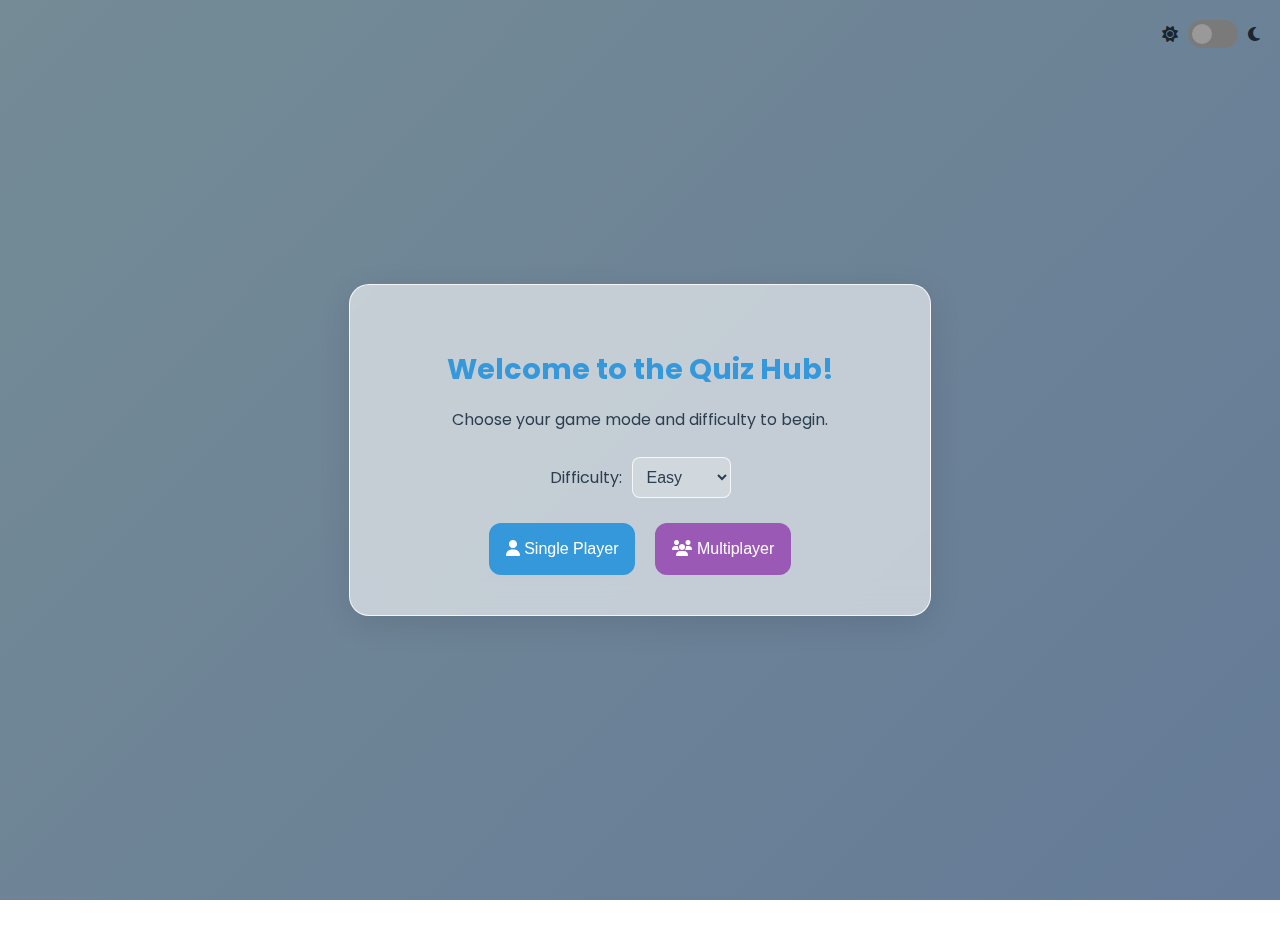
<file: index.html>
<!DOCTYPE html>
<html lang="en">
<head>
    <meta charset="UTF-8">
    <meta name="viewport" content="width=device-width, initial-scale=1.0">
    <title>Dynamic Quiz Hub</title>
    <link rel="preconnect" href="https://fonts.googleapis.com">
    <link rel="preconnect" href="https://fonts.gstatic.com" crossorigin>
    <link href="https://fonts.googleapis.com/css2?family=Poppins:wght@400;500;600;700&display=swap" rel="stylesheet">
    <link rel="stylesheet" href="style.css">
    <link rel="stylesheet" href="https://cdnjs.cloudflare.com/ajax/libs/font-awesome/6.5.1/css/all.min.css">
</head>
<body class="light-theme">

    <!-- Theme Toggle Button -->
    <div class="theme-toggle-container">
        <i class="fas fa-sun"></i>
        <label class="switch">
            <input type="checkbox" id="theme-toggle-checkbox">
            <span class="slider round"></span>
        </label>
        <i class="fas fa-moon"></i>
    </div>

    <!-- Mode Selection Modal -->
    <div id="mode-selection-modal" class="modal-container show">
        <div class="modal-content">
            <h2 class="modal-title">Welcome to the Quiz Hub!</h2>
            <p>Choose your game mode and difficulty to begin.</p>
            <div class="difficulty-selector">
                <label for="difficulty">Difficulty:</label>
                <select id="difficulty">
                    <option value="easy">Easy</option>
                    <option value="medium">Medium</option>
                    <option value="hard">Hard</option>
                </select>
            </div>
            <div class="mode-buttons">
                <button id="single-player-btn" class="btn btn-primary"><i class="fas fa-user"></i> Single Player</button>
                <button id="multi-player-btn" class="btn btn-secondary"><i class="fas fa-users"></i> Multiplayer</button>
            </div>
        </div>
    </div>

    <!-- Avatar Selection Modal -->
    <div id="avatar-selection-modal" class="modal-container">
        <div class="modal-content">
            <h2 class="modal-title">Choose Your Avatar</h2>
            <div id="avatar-grid" class="avatar-grid">
                <!-- Avatars will be dynamically inserted here -->
            </div>
            <p id="avatar-player-name" class="avatar-player-name-indicator"></p>
        </div>
    </div>

    <!-- Player Setup Modal (for Multiplayer) -->
    <div id="player-setup-modal" class="modal-container">
        <div class="modal-content">
            <h2 class="modal-title">Player Setup</h2>
            <div id="player-inputs">
                <div class="player-input-group">
                    <i class="fas fa-user-edit"></i>
                    <input type="text" placeholder="Player 1 Name" class="player-name-input">
                </div>
                 <div class="player-input-group">
                    <i class="fas fa-user-edit"></i>
                    <input type="text" placeholder="Player 2 Name" class="player-name-input">
                </div>
            </div>
            <div class="player-setup-actions">
                 <button id="add-player-btn" class="btn-small"><i class="fas fa-plus"></i> Add Player</button>
                 <button id="start-multi-player-game-btn" class="btn btn-primary">Continue to Avatars</button>
            </div>
        </div>
    </div>

    <!-- Pre-Game Message Modal -->
    <div id="pre-game-modal" class="modal-container">
        <div class="modal-content">
            <h2 class="modal-title">Get Ready!</h2>
            <p class="pre-game-message">You are about to enter the most epic 3-round mind battle ever. No lifelines, no looking back. It's your showtime!</p>
            <button id="start-quiz-btn" class="btn btn-primary">Let's Go!</button>
        </div>
    </div>

    <!-- Main Quiz Container -->
    <div class="container" style="display: none;">
        <div id="quiz-header">
            <div id="progress">
                <p id="round-text">Round 1</p>
                <p id="progress-text">Question 1 of 15</p>
                <div id="progress-bar-container">
                    <div id="progress-bar"></div>
                </div>
            </div>
             <div id="score-container">
                <div id="single-player-avatar" class="avatar-display"></div>
                <div>
                    <p id="score-text">Score: 0</p>
                    <p id="highscore-text">High Score: 0</p>
                </div>
            </div>
        </div>
         <div id="timer-container">
            <div id="timer-bar"></div>
        </div>
        <div id="multiplayer-scoreboard" class="multiplayer-scoreboard">
            <!-- Player scores will be dynamically inserted here -->
        </div>
        <div id="quiz-body">
            <h2 id="question">Question text goes here?</h2>
            <div id="answer-buttons" class="btn-grid">
                <button class="btn">Answer 1</button>
                <button class="btn">Answer 2</button>
                <button class="btn">Answer 3</button>
                <button class="btn">Answer 4</button>
            </div>
        </div>
        <div class="controls">
             <p id="turn-indicator" class="turn-indicator"></p>
        </div>
    </div>

     <!-- Results Modal -->
    <div id="results-modal" class="modal-container">
        <div class="modal-content">
            <h2 id="results-title" class="modal-title">Quiz Completed!</h2>
            <p id="results-message" class="results-message"></p>
            <div id="results-summary">
                <!-- Summary for single player -->
                <div id="single-player-results">
                    <p>Total Questions: <span id="total-questions"></span></p>
                    <p>Correct Answers: <span id="correct-answers"></span></p>
                    <p>Wrong Answers: <span id="wrong-answers"></span></p>
                    <p>Accuracy: <span id="accuracy"></span>%</p>
                    <p class="final-score-display">Final Score: <span id="final-score"></span></p>
                </div>
                <!-- Summary for multiplayer -->
                <div id="multiplayer-results">
                    <h3>Final Leaderboard</h3>
                    <div id="final-leaderboard"></div>
                    <h3 id="winner-announcement"></h3>
                </div>
            </div>
            <p class="post-game-message">🎉 Congratulations! Boom 💥 You did it! Quiz hub is always here for another round of fun. Next time, don’t forget to pull up again and show us what you got 💯🔥</p>
            <button id="play-again-btn" class="btn btn-primary">Play Again</button>
        </div>
    </div>

    <script src="script.js"></script>
</body>
</html>
</file>
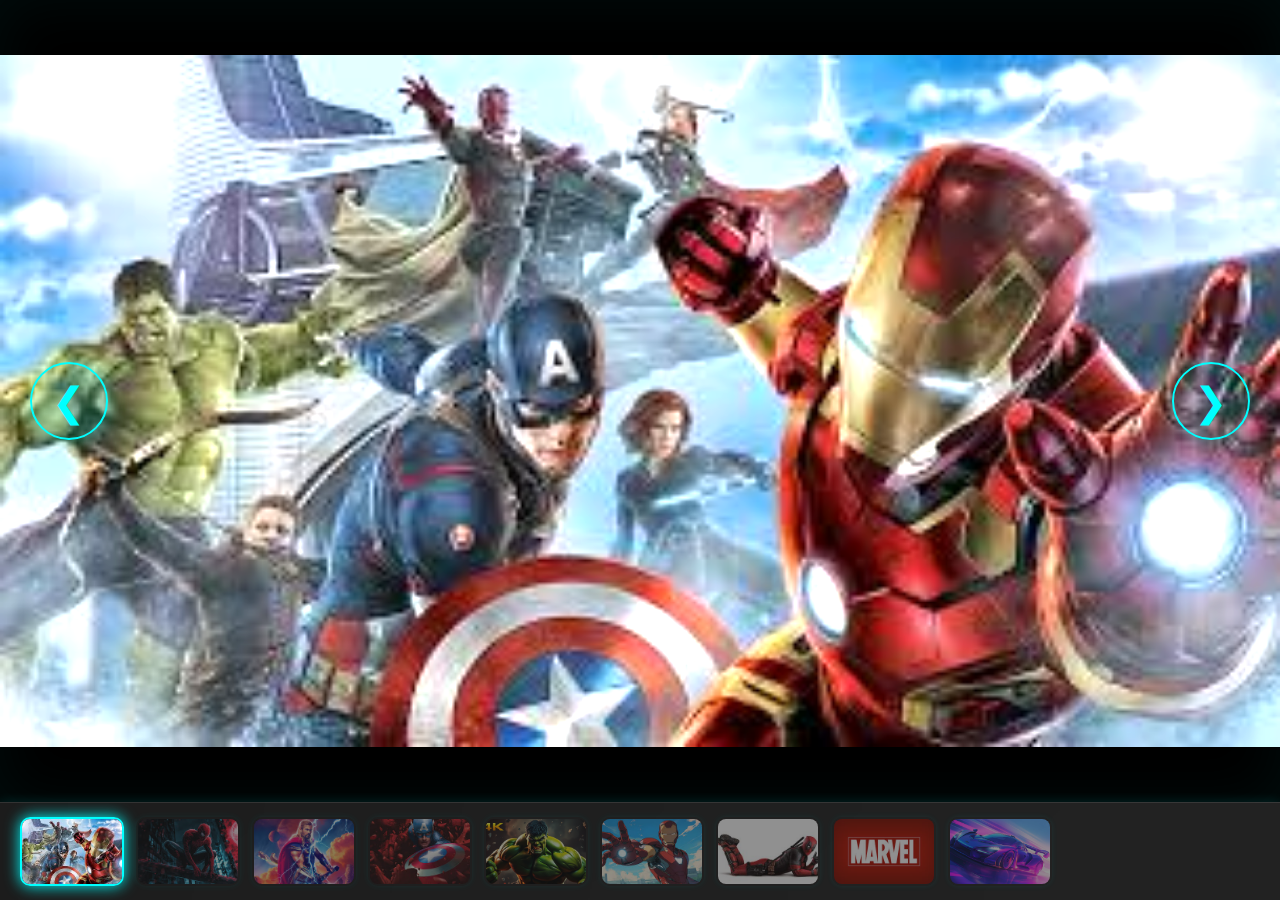
<file: modern-carousel/index.html>
<!DOCTYPE html>
<html lang="en">
<head>
  <meta charset="UTF-8" />
  <meta name="viewport" content="width=device-width, initial-scale=1.0"/>
  <title>Modern Glow Carousel</title>
  <link rel="stylesheet" href="style.css"/>
  <link href="https://fonts.googleapis.com/css2?family=Orbitron:wght@600&family=Poppins:wght@400;600&display=swap" rel="stylesheet">
</head>
<body>
  <div class="carousel-container">
    <div class="carousel" id="carousel">
      <button id="prevBtn" class="nav-btn">&#10094;</button>
      <div class="spinner" id="spinner"></div>
      <img id="mainImage" src="images/photo1.jpg" alt="Main Image" class="fade-slide">
      <button id="nextBtn" class="nav-btn">&#10095;</button>
    </div>

    <div class="preview-container" id="previewContainer">
      <!-- Thumbnails auto-injected -->
    </div>
  </div>

  <script src="script.js"></script>
</body>
</html>
</file>
<file: style.css>
/* --- Modern UI Redesign --- */

/* Google Font Import is in HTML */

:root {
    --hue: 210;
    --saturation: 60%;

    /* Light Theme */
    --bg-gradient-start-light: hsl(var(--hue), 80%, 92%);
    --bg-gradient-end-light: hsl(var(--hue), 80%, 80%);
    --card-bg-light: rgba(255, 255, 255, 0.6);
    --text-color-light: #2c3e50;
    --primary-color-light: #3498db;
    --secondary-color-light: #9b59b6;
    --correct-color-light: #2ecc71;
    --wrong-color-light: #e74c3c;
    --shadow-color-light: rgba(0, 0, 0, 0.1);
    --border-color-light: rgba(255, 255, 255, 0.8);

    /* Dark Theme */
    --bg-gradient-start-dark: hsl(var(--hue), 30%, 20%);
    --bg-gradient-end-dark: hsl(var(--hue), 30%, 10%);
    --card-bg-dark: rgba(0, 0, 0, 0.2);
    --text-color-dark: #ecf0f1;
    --primary-color-dark: #3498db;
    --secondary-color-dark: #8e44ad;
    --correct-color-dark: #27ae60;
    --wrong-color-dark: #c0392b;
    --shadow-color-dark: rgba(0, 0, 0, 0.3);
    --border-color-dark: rgba(255, 255, 255, 0.1);
}

body {
    font-family: 'Poppins', sans-serif;
    margin: 0;
    padding: 20px;
    display: flex;
    justify-content: center;
    align-items: center;
    min-height: 100vh;
    transition: background 0.5s ease, color 0.5s ease;
    overflow: hidden;
}

body::before {
    content: '';
    position: absolute;
    top: 0;
    left: 0;
    right: 0;
    bottom: 0;
    z-index: -1;
    background-size: 400% 400%;
    animation: gradient-animation 15s ease infinite;
}

body.light-theme {
    --bg-gradient-start: var(--bg-gradient-start-light);
    --bg-gradient-end: var(--bg-gradient-end-light);
    --card-bg: var(--card-bg-light);
    --text-color: var(--text-color-light);
    --primary-color: var(--primary-color-light);
    --secondary-color: var(--secondary-color-light);
    --correct-color: var(--correct-color-light);
    --wrong-color: var(--wrong-color-light);
    --shadow-color: var(--shadow-color-light);
    --border-color: var(--border-color-light);
}

body.dark-theme {
    --bg-gradient-start: var(--bg-gradient-start-dark);
    --bg-gradient-end: var(--bg-gradient-end-dark);
    --card-bg: var(--card-bg-dark);
    --text-color: var(--text-color-dark);
    --primary-color: var(--primary-color-dark);
    --secondary-color: var(--secondary-color-dark);
    --correct-color: var(--correct-color-dark);
    --wrong-color: var(--wrong-color-dark);
    --shadow-color: var(--shadow-color-dark);
    --border-color: var(--border-color-dark);
}

body.light-theme::before {
    background-image: linear-gradient(-45deg, var(--bg-gradient-start), var(--bg-gradient-end), #a1c4fd, #c2e9fb);
}
body.dark-theme::before {
    background-image: linear-gradient(-45deg, var(--bg-gradient-start), var(--bg-gradient-end), #232526, #414345);
}


@keyframes gradient-animation {
    0% { background-position: 0% 50%; }
    50% { background-position: 100% 50%; }
    100% { background-position: 0% 50%; }
}

/* Glassmorphism Card Effect */
.container, .modal-content {
    background: var(--card-bg);
    backdrop-filter: blur(15px);
    -webkit-backdrop-filter: blur(15px);
    border: 1px solid var(--border-color);
    border-radius: 20px;
    box-shadow: 0 8px 32px 0 var(--shadow-color);
    color: var(--text-color);
}

/* Main Quiz Container */
.container {
    width: 90%;
    max-width: 800px;
    padding: 30px 40px;
    display: none; /* Hidden by default */
}

#quiz-header {
    display: flex;
    justify-content: space-between;
    align-items: center;
    margin-bottom: 20px;
    gap: 20px;
}

#progress { flex-grow: 1; }
#round-text { font-weight: 700; font-size: 1.1rem; color: var(--secondary-color); margin-bottom: 5px; }
#progress-text { margin: 0 0 8px 0; font-weight: 500; font-size: 0.9rem; }
#progress-bar-container { width: 100%; height: 8px; background-color: rgba(0,0,0,0.1); border-radius: 4px; }
#progress-bar { height: 100%; width: 0%; background: linear-gradient(90deg, var(--primary-color), var(--secondary-color)); border-radius: 4px; transition: width 0.4s ease-in-out; }

#score-container { text-align: right; display: flex; align-items: center; gap: 15px; }
.avatar-display { width: 50px; height: 50px; }
.avatar-display img { width: 100%; height: 100%; border-radius: 50%; object-fit: cover; border: 2px solid var(--border-color); }
#score-text, #highscore-text { margin: 0; font-weight: 600; }
#highscore-text { font-size: 0.8rem; opacity: 0.8; }

#timer-container { width: 100%; height: 5px; background-color: rgba(0,0,0,0.1); border-radius: 10px; margin-bottom: 20px; overflow: hidden; }
#timer-bar { height: 100%; width: 100%; background: linear-gradient(90deg, var(--correct-color), #f1c40f, var(--wrong-color)); border-radius: 10px; transition: width 1s linear; }

#question { font-size: 1.7rem; font-weight: 600; margin-bottom: 30px; text-align: center; line-height: 1.4; }

.btn-grid { display: grid; grid-template-columns: repeat(2, 1fr); gap: 15px; margin-top: 20px; }

.btn {
    background: transparent;
    color: var(--text-color);
    border: 2px solid var(--primary-color);
    border-radius: 12px;
    padding: 15px;
    font-size: 1rem;
    font-weight: 500;
    cursor: pointer;
    transition: all 0.3s ease;
    outline: none;
    position: relative;
    overflow: hidden;
}

.btn:hover:not([disabled]) {
    background: var(--primary-color);
    color: white;
    transform: translateY(-3px);
    box-shadow: 0 4px 15px rgba(0,0,0,0.2);
}

.btn.btn-primary { background-color: var(--primary-color); color: white; }
.btn.btn-secondary { background-color: var(--secondary-color); color: white; border-color: var(--secondary-color); }
.btn.btn-primary:hover:not([disabled]) { background-color: hsl(var(--hue), 70%, 60%); border-color: hsl(var(--hue), 70%, 60%); }
.btn.btn-secondary:hover:not([disabled]) { background-color: #af6ecf; border-color: #af6ecf; }

.btn.correct { background-color: var(--correct-color) !important; color: white !important; border-color: var(--correct-color) !important; transform: scale(1.05); }
.btn.wrong { background-color: var(--wrong-color) !important; color: white !important; border-color: var(--wrong-color) !important; animation: shake 0.5s; }
.btn:disabled { cursor: not-allowed; opacity: 0.7; }

@keyframes shake {
  0%, 100% { transform: translateX(0); }
  25% { transform: translateX(-5px); }
  75% { transform: translateX(5px); }
}

/* Modals */
.modal-container {
    position: fixed; top: 0; left: 0; width: 100%; height: 100%;
    background-color: rgba(0, 0, 0, 0.4);
    display: flex; justify-content: center; align-items: center; z-index: 100;
    opacity: 0; pointer-events: none; transition: opacity 0.4s ease;
}
.modal-container.show { opacity: 1; pointer-events: auto; }
.modal-content { padding: 40px; text-align: center; width: 90%; max-width: 500px; transform: scale(0.7); transition: transform 0.4s cubic-bezier(0.18, 0.89, 0.32, 1.28); }
.modal-container.show .modal-content { transform: scale(1); }

.modal-title { font-size: 1.8rem; font-weight: 700; margin-bottom: 15px; color: var(--primary-color); }
.modal-content p { margin-bottom: 25px; }
.mode-buttons, .player-setup-actions { display: flex; justify-content: center; gap: 20px; margin-top: 20px; }

.difficulty-selector { margin: 25px 0; display: flex; align-items: center; justify-content: center; gap: 10px; }
#difficulty {
    padding: 10px; border-radius: 8px; border: 1px solid var(--border-color);
    font-size: 1rem; background-color: rgba(255,255,255,0.2); color: var(--text-color);
}
.dark-theme #difficulty { background-color: rgba(0,0,0,0.2); }

.player-input-group { position: relative; margin-bottom: 15px; }
.player-input-group i { position: absolute; left: 15px; top: 50%; transform: translateY(-50%); color: var(--text-color); opacity: 0.5; }
.player-name-input {
    width: 100%; box-sizing: border-box; padding: 12px 15px 12px 40px;
    border-radius: 8px; border: 1px solid var(--border-color);
    background-color: rgba(255,255,255,0.2); color: var(--text-color); font-size: 1rem;
}
.dark-theme .player-name-input { background-color: rgba(0,0,0,0.2); }

.btn-small { padding: 8px 12px; font-size: 0.9rem; background-color: #6c757d; border: none; }

/* Avatar Selection */
.avatar-grid { display: grid; grid-template-columns: repeat(auto-fill, minmax(80px, 1fr)); gap: 15px; margin-bottom: 20px; }
.avatar-option { cursor: pointer; transition: transform 0.2s, filter 0.2s; padding: 5px; border-radius: 50%; border: 3px solid transparent; }
.avatar-option img { width: 80px; height: 80px; border-radius: 50%; object-fit: cover; }
.avatar-option:hover { transform: scale(1.1); }
.avatar-option.selected { border-color: var(--primary-color); box-shadow: 0 0 15px var(--primary-color); transform: scale(1.1); }
.avatar-player-name-indicator { font-weight: 600; color: var(--primary-color); }

/* Pre-Game & Post-Game Messages */
.pre-game-message { font-size: 1.2rem; line-height: 1.6; font-weight: 500; }
.results-message { font-style: italic; opacity: 0.9; margin-top: -10px; }
.post-game-message { font-size: 1rem; font-weight: 500; margin-top: 30px; line-height: 1.5; }

/* Results & Multiplayer */
#results-summary { text-align: left; margin: 20px auto; max-width: 300px; }
#results-summary p { font-size: 1.1rem; margin: 10px 0; }
#results-summary span { font-weight: bold; }
.final-score-display { font-size: 1.3rem !important; font-weight: bold; color: var(--primary-color); text-align: center; }

.multiplayer-scoreboard {
    width: 100%; display: flex; justify-content: center; gap: 15px;
    flex-wrap: wrap; margin-bottom: 20px;
}
.player-score-card {
    background-color: rgba(0,0,0,0.1); padding: 10px 20px;
    border-radius: 10px; font-weight: 600;
    border-bottom: 4px solid var(--secondary-color);
    transition: all 0.3s ease;
    display: flex; align-items: center; gap: 10px;
}
.player-score-card .avatar-display { width: 40px; height: 40px; }
.player-score-card.active-turn {
    transform: scale(1.1);
    border-color: var(--correct-color);
    box-shadow: 0 0 20px var(--correct-color);
}
.turn-indicator { text-align: center; font-size: 1.2rem; font-weight: 600; margin-top: 20px; color: var(--primary-color); }

#final-leaderboard {
    display: flex;
    flex-direction: column;
    gap: 15px;
    width: 100%;
    max-height: 250px;
    overflow-y: auto;
    padding-right: 10px;
    margin-top: 20px;
}

.player-result-card {
    background-color: rgba(0,0,0,0.05);
    border-radius: 15px;
    padding: 15px;
    border: 1px solid var(--border-color);
}
.player-result-header {
    display: flex;
    align-items: center;
    gap: 15px;
    padding-bottom: 10px;
    margin-bottom: 10px;
}
.player-result-header h4 { margin: 0; font-size: 1.1rem; color: var(--secondary-color); }
.player-result-header .player-result-name { margin: 0; font-size: 1.2rem; font-weight: 600; }
.player-result-body p {
    margin: 5px 0;
    font-size: 1rem;
    display: flex;
    justify-content: space-between;
}
.player-result-body p span { font-weight: 600; }

#winner-announcement {
    margin-bottom: 20px;
}
.winner-card {
    background: linear-gradient(45deg, var(--primary-color), var(--secondary-color));
    color: white;
    padding: 20px;
    border-radius: 15px;
    display: flex;
    align-items: center;
    justify-content: space-between;
    text-shadow: 0 2px 4px rgba(0,0,0,0.2);
    animation: winner-pop-in 0.5s cubic-bezier(0.18, 0.89, 0.32, 1.28);
}
.winner-card.tie {
    background: linear-gradient(45deg, #6c757d, #495057);
}
.winner-symbol {
    font-size: 4rem;
    animation: symbol-bounce 1s infinite;
}
.winner-info h4 {
    margin: 0;
    font-size: 1.2rem;
    font-weight: 500;
    text-transform: uppercase;
    letter-spacing: 2px;
}
.winner-info p {
    margin: 0;
    font-size: 1.8rem;
    font-weight: 700;
}
.winner-score {
    font-size: 1.5rem;
    font-weight: 600;
}

@keyframes winner-pop-in {
    from {
        opacity: 0;
        transform: scale(0.5);
    }
    to {
        opacity: 1;
        transform: scale(1);
    }
}

@keyframes symbol-bounce {
    0%, 100% { transform: translateY(0); }
    50% { transform: translateY(-10px); }
}

/* Theme Toggle */
.theme-toggle-container { position: absolute; top: 20px; right: 20px; display: flex; align-items: center; gap: 10px; color: var(--text-color); }
.switch { position: relative; display: inline-block; width: 50px; height: 28px; }
.switch input { opacity: 0; width: 0; height: 0; }
.slider { position: absolute; cursor: pointer; top: 0; left: 0; right: 0; bottom: 0; background-color: #ccc; transition: .4s; }
.slider:before { position: absolute; content: ""; height: 20px; width: 20px; left: 4px; bottom: 4px; background-color: white; transition: .4s; }
input:checked + .slider { background-color: var(--primary-color); }
input:checked + .slider:before { transform: translateX(22px); }
.slider.round { border-radius: 34px; }
.slider.round:before { border-radius: 50%; }

/* Responsive Design */
@media (max-width: 768px) {
    .btn-grid { grid-template-columns: 1fr; }
    #quiz-header { flex-direction: column; align-items: stretch; }
    #score-container { text-align: center; margin-top: 10px; justify-content: center; }
    #question { font-size: 1.4rem; }
    .container { padding: 20px; }
    .modal-content { padding: 30px 20px; }
    .winner-card { flex-direction: column; text-align: center; gap: 10px; }
}
</file>
<file: modern-carousel/style.css>
/* Fonts */
body {
  font-family: 'Poppins', sans-serif;
  background: linear-gradient(135deg, #0f0f0f, #1a1a1a);
  margin: 0;
  padding: 0;
  overflow: hidden;
  color: #ffffff;
}

.carousel-container {
  display: flex;
  flex-direction: column;
  height: 100vh;
  position: relative;
}

/* Main Image Display */
.carousel {
  flex: 1;
  position: relative;
  background-color: #000;
  box-shadow: inset 0 0 60px rgba(0, 255, 255, 0.05);
}

.carousel img {
  width: 100%;
  height: 100%;
  object-fit: contain;
  filter: brightness(1.2);
  transition: opacity 0.7s ease, transform 0.7s ease;
  border-radius: 0;
}

.fade-slide {
  animation: fadeSlide 0.8s ease-in-out forwards;
}

@keyframes fadeSlide {
  0% {
    opacity: 0;
    transform: scale(1.05) translateX(20px);
  }
  100% {
    opacity: 1;
    transform: scale(1) translateX(0);
  }
}

/* Navigation Buttons */
.nav-btn {
  position: absolute;
  top: 50%;
  transform: translateY(-50%);
  background: rgba(0, 255, 255, 0.15);
  border: 2px solid cyan;
  color: cyan;
  font-size: 2.5rem;
  padding: 12px 20px;
  cursor: pointer;
  border-radius: 50%;
  z-index: 10;
  font-family: 'Orbitron', sans-serif;
  transition: 0.3s ease;
  box-shadow: 0 0 20px rgba(0, 255, 255, 0.4);
}

.nav-btn:hover {
  background: rgba(0, 255, 255, 0.4);
}

#prevBtn {
  left: 30px;
}

#nextBtn {
  right: 30px;
}

/* Thumbnails */
.preview-container {
  display: flex;
  gap: 12px;
  padding: 14px 20px;
  overflow-x: auto;
  background: rgba(255, 255, 255, 0.04);
  backdrop-filter: blur(14px);
  border-top: 1px solid rgba(255, 255, 255, 0.1);
  box-shadow: 0 -2px 10px rgba(0, 255, 255, 0.1);
}

.preview-container img {
  height: 65px;
  width: 100px;
  object-fit: cover;
  border-radius: 10px;
  opacity: 0.5;
  transition: all 0.3s ease;
  cursor: pointer;
  border: 2px solid transparent;
  flex-shrink: 0;
  box-shadow: 0 0 6px rgba(0, 255, 255, 0.15);
}

.preview-container img:hover {
  transform: scale(1.08);
  opacity: 0.9;
}

.preview-container img.active {
  opacity: 1;
  border: 2px solid cyan;
  box-shadow: 0 0 15px cyan;
}

/* Spinner */
.spinner {
  position: absolute;
  left: 50%;
  top: 50%;
  width: 50px;
  height: 50px;
  border: 6px solid rgba(0,255,255,0.2);
  border-top-color: cyan;
  border-radius: 50%;
  animation: spin 1s linear infinite;
  z-index: 5;
  display: none;
  transform: translate(-50%, -50%);
}

@keyframes spin {
  to {
    transform: rotate(360deg);
  }
}
</file>
